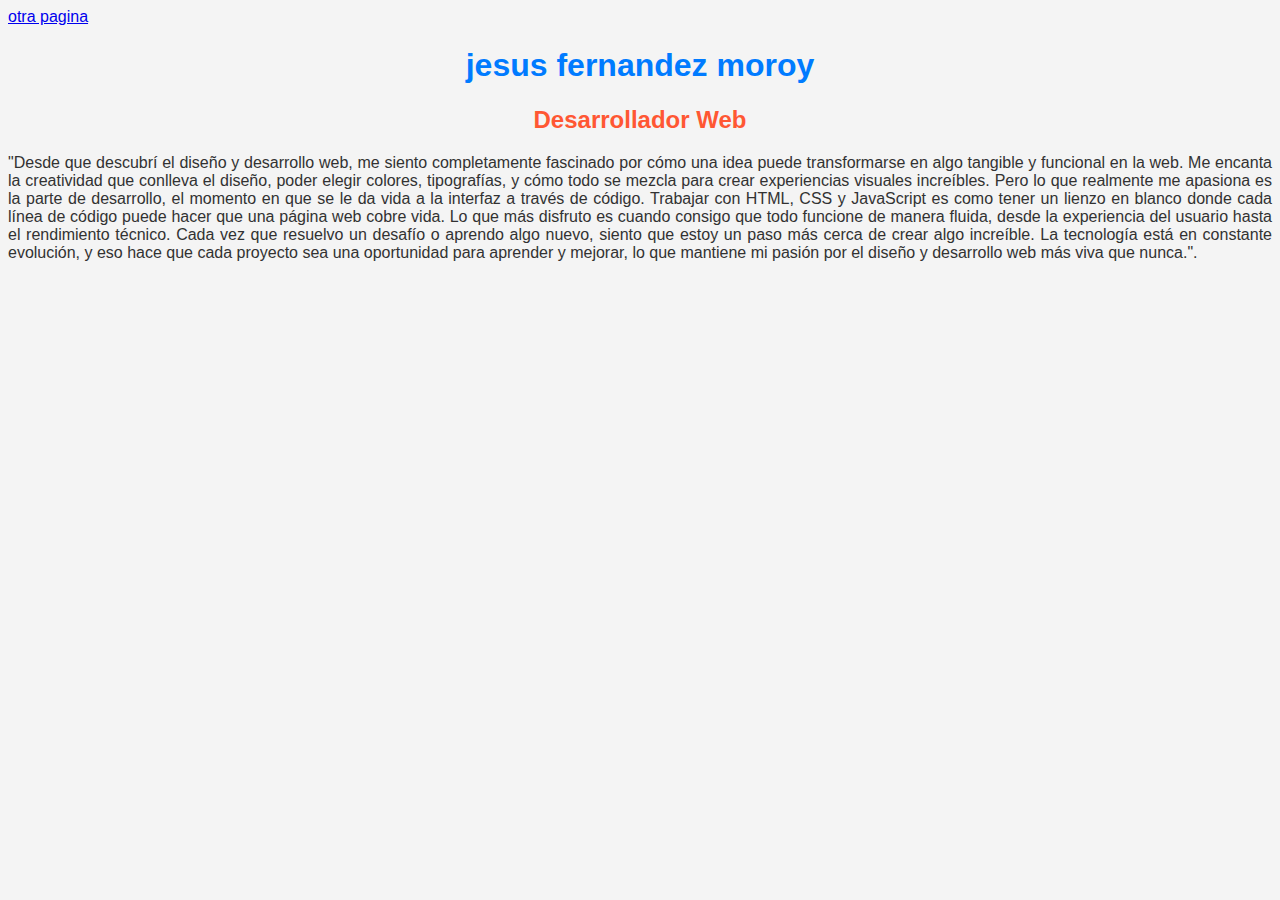
<file: index.html>
<!DOCTYPE html>
<html lang="es">
<head>
  <meta charset="UTF-8">
  <title>Mi Presentación</title>
 <link rel="stylesheet" href="estilos.css">
<div class="menu">
   
    <a href="feroy.html">otra pagina</a>
  </div>
</head>
<body>
  <h1>jesus fernandez moroy</h1>
  <h2>Desarrollador Web</h2>
  <p>"Desde que descubrí el diseño y desarrollo web, me siento completamente fascinado por cómo una idea puede transformarse en algo tangible y funcional en la web. Me encanta la creatividad que conlleva el diseño, poder elegir colores, tipografías, y cómo todo se mezcla para crear experiencias visuales increíbles. Pero lo que realmente me apasiona es la parte de desarrollo, el momento en que se le da vida a la interfaz a través de código. Trabajar con HTML, CSS y JavaScript es como tener un lienzo en blanco donde cada línea de código puede hacer que una página web cobre vida. Lo que más disfruto es cuando consigo que todo funcione de manera fluida, desde la experiencia del usuario hasta el rendimiento técnico. Cada vez que resuelvo un desafío o aprendo algo nuevo, siento que estoy un paso más cerca de crear algo increíble. La tecnología está en constante evolución, y eso hace que cada proyecto sea una oportunidad para aprender y mejorar, lo que mantiene mi pasión por el diseño y desarrollo web más viva que nunca.".</p>
</body>
</html>
</file>
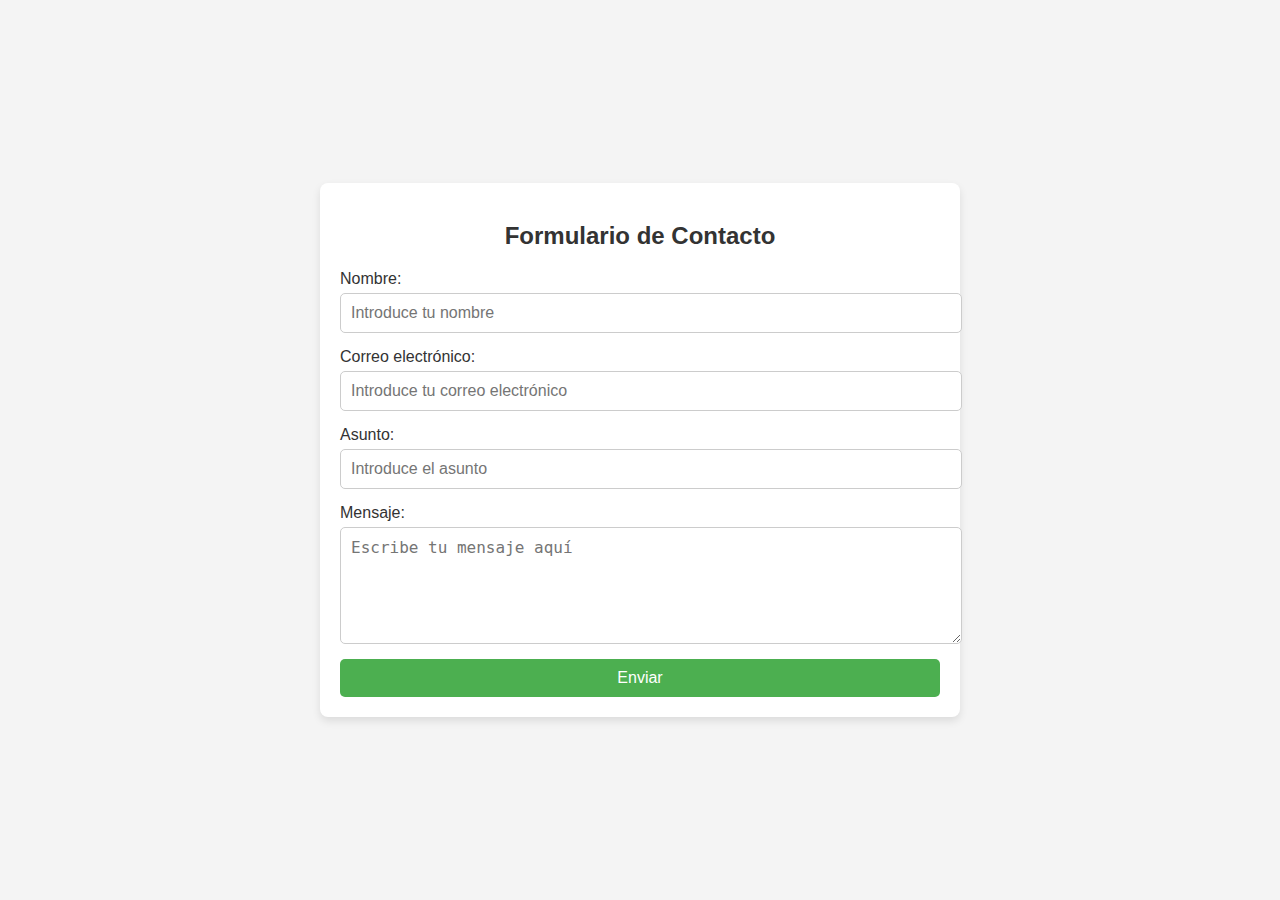
<file: contacto.html>
<!DOCTYPE html>
<html lang="es">
<head>
    <meta charset="UTF-8">
    <meta name="viewport" content="width=device-width, initial-scale=1.0">
    <title>Formulario de Contacto</title>
    <style>
        body {
            font-family: Arial, sans-serif;
            background-color: #f4f4f4;
            margin: 0;
            padding: 0;
            display: flex;
            justify-content: center;
            align-items: center;
            height: 100vh;
        }

        .form-container {
            background-color: #ffffff;
            padding: 20px;
            border-radius: 8px;
            box-shadow: 0 4px 8px rgba(0, 0, 0, 0.1);
            width: 100%;
            max-width: 600px;
        }

        h2 {
            text-align: center;
            margin-bottom: 20px;
            color: #333;
        }

        form {
            display: flex;
            flex-direction: column;
        }

        label {
            font-size: 1rem;
            margin-bottom: 5px;
            color: #333;
        }

        input, textarea {
            font-size: 1rem;
            padding: 10px;
            margin-bottom: 15px;
            border: 1px solid #ccc;
            border-radius: 5px;
            width: 100%;
        }

        input[type="email"]:focus, input[type="text"]:focus, textarea:focus {
            border-color: #4CAF50;
            outline: none;
        }

        button {
            background-color: #4CAF50;
            color: white;
            font-size: 1rem;
            padding: 10px 20px;
            border: none;
            border-radius: 5px;
            cursor: pointer;
            transition: background-color 0.3s ease;
        }

        button:hover {
            background-color: #45a049;
        }

        .form-container p {
            text-align: center;
            font-size: 0.9rem;
            color: #555;
        }

    </style>
</head>
<body>

    <div class="form-container">
        <h2>Formulario de Contacto</h2>
        <form action="#" method="POST">
            <label for="nombre">Nombre:</label>
            <input type="text" id="nombre" name="nombre" required placeholder="Introduce tu nombre">

            <label for="email">Correo electrónico:</label>
            <input type="email" id="email" name="email" required placeholder="Introduce tu correo electrónico">

            <label for="asunto">Asunto:</label>
            <input type="text" id="asunto" name="asunto" placeholder="Introduce el asunto">

            <label for="mensaje">Mensaje:</label>
            <textarea id="mensaje" name="mensaje" rows="5" placeholder="Escribe tu mensaje aquí"></textarea>

            <button type="submit">Enviar</button>
        </form>
    </div>

</body>
</html>
</file>
<file: estilos.css>
body {
  	background-color: #f4f4f4;
  	font-family: Arial, sans-serif;
	}

	h1 {
  	color: #007BFF;
  	font-size: 2em;
  	text-align: center;
	}

	h2 {
  	color: #ff5733;
  	font-size: 1.5em;
  	text-align: center;
	}

	p {
  	font-size: 16px;
  	color: rgb(50, 50, 50);
  	text-align: justify;
	}
</file>
